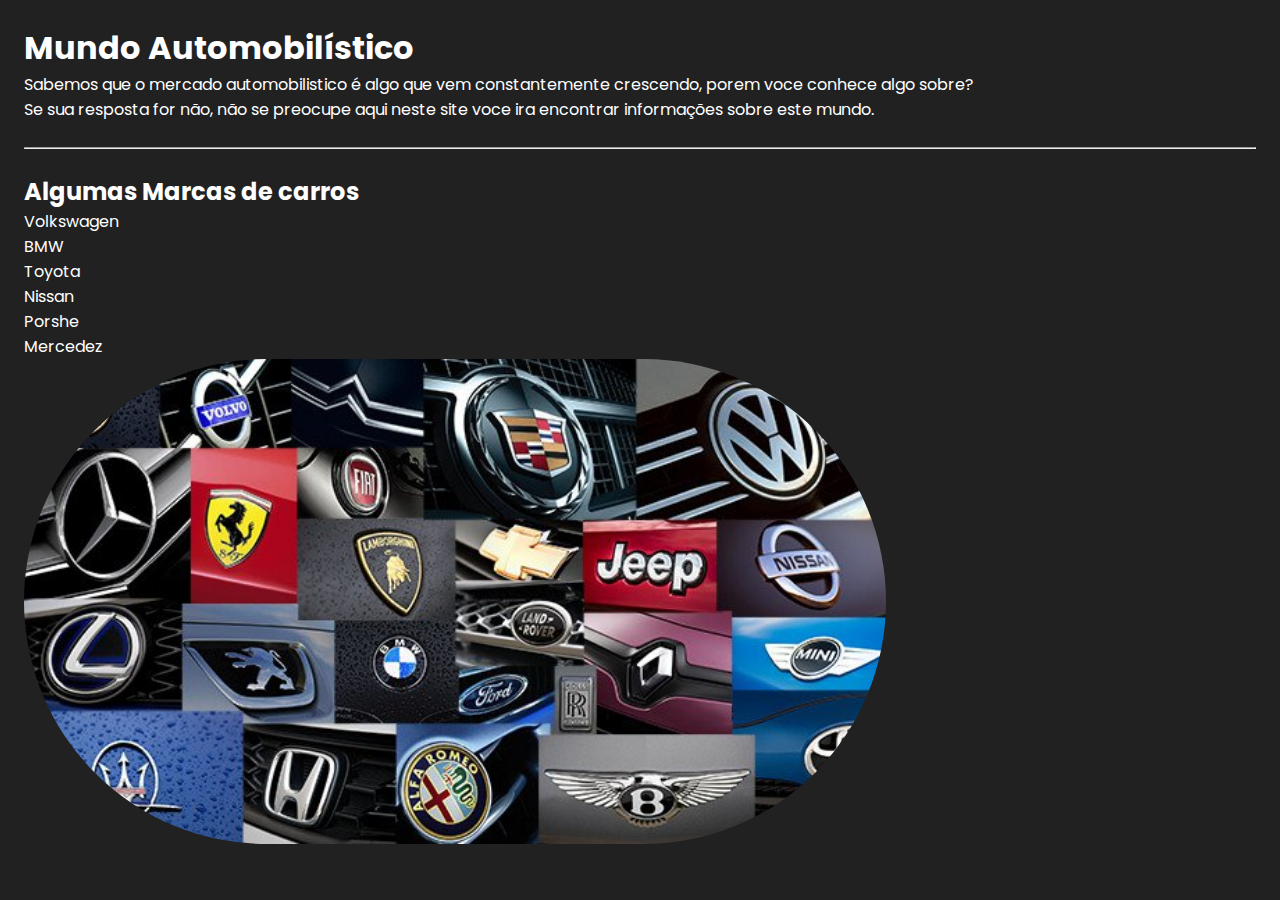
<file: trabDanilo/index.html>
<!DOCTYPE html>
<html lang="pt-br">
<head>
    <meta charset="UTF-8">
    <meta name="viewport" content="width=device-width, initial-scale=1.0">
    <link rel="stylesheet" href="style.css">
    <title>Carros Famosos</title>
</head>
<body>
    <h1>Mundo Automobilístico</h1>
    <p>Sabemos que o mercado automobilistico é algo que vem constantemente crescendo, porem voce conhece algo sobre? <br>Se sua resposta for não, não se preocupe aqui neste site voce ira encontrar informações sobre este mundo.</p>
    <br>
    <hr>
    <br>
    <h2>Algumas Marcas de carros</h2>
    <p><a href="pag001.html">Volkswagen</a></p>
    <p><a href="pag002.html">BMW</a></p>
    <p><a href="pag003.html">Toyota</a></p>
    <p><a href="pag004.html">Nissan</a></p>
    <p><a href="pag005.html">Porshe</a></p>
    <p><a href="pag006.html">Mercedez</a></p>
    <img src="imgs/marcas-carros.jpg" alt="marcasCarros">
</body>
</html>
</file>
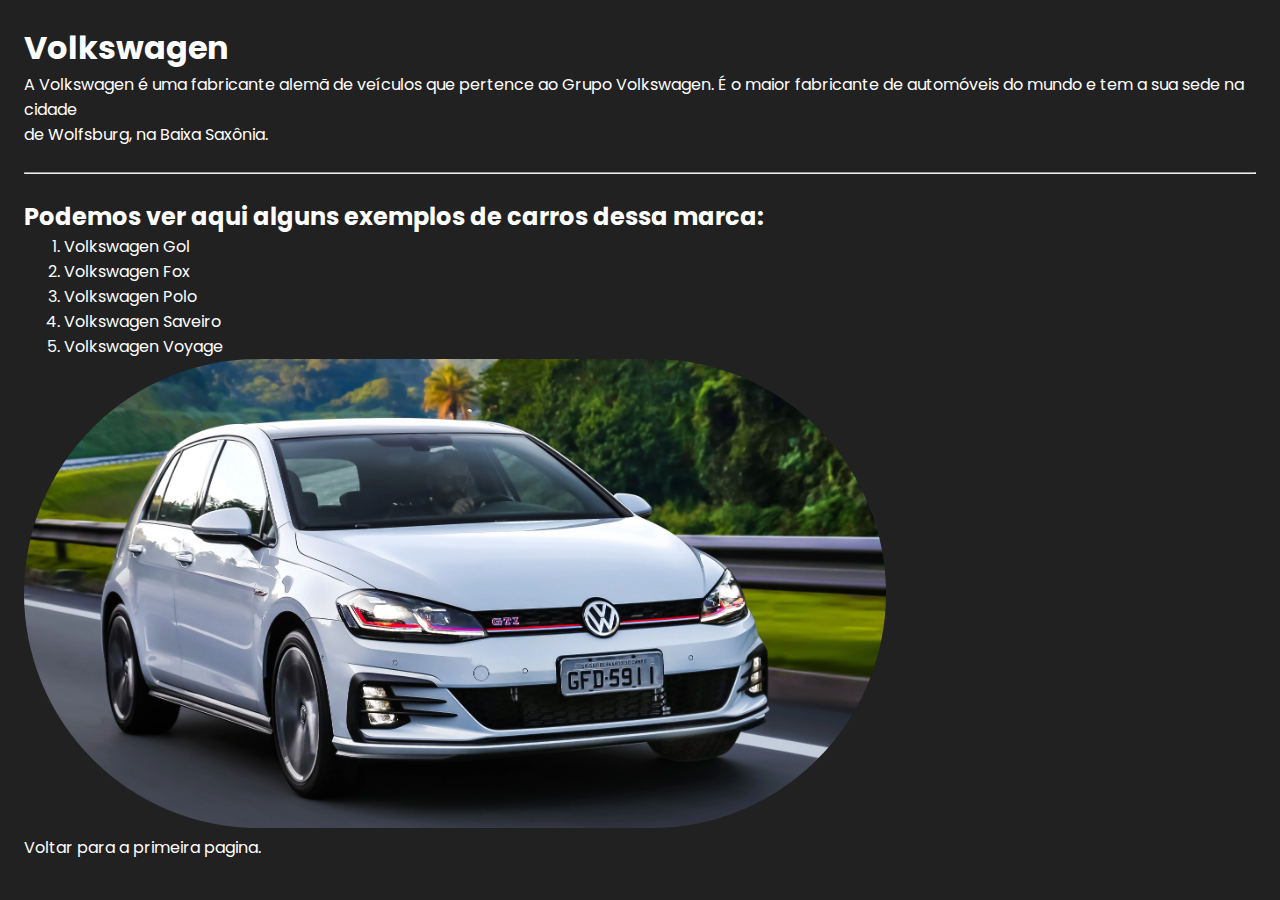
<file: trabDanilo/pag001.html>
<!DOCTYPE html>
<html lang="pt-br">
<head>
    <meta charset="UTF-8">
    <meta name="viewport" content="width=device-width, initial-scale=1.0">
    <link rel="stylesheet" href="style.css">
    <title>Volkswagen</title>
</head>
<body>
    <h1>Volkswagen</h1>
    <p>A Volkswagen é uma fabricante alemã de veículos que pertence ao Grupo Volkswagen. É o maior fabricante de automóveis do mundo e tem a sua sede na cidade<br> de Wolfsburg, na Baixa Saxônia.</p>
    <br>
    <hr>
    <br>
    <h2>Podemos ver aqui alguns exemplos de carros dessa marca:</h2>
    <ol>
        <li>Volkswagen Gol</li>
        <li>Volkswagen Fox</li>
        <li>Volkswagen Polo</li>
        <li>Volkswagen Saveiro</li>
        <li>Volkswagen Voyage</li>
    </ol>
    <img src="imgs/volkswagen.jpeg" alt="volks">
    <p><a href="index.html" rel="prev">Voltar para a primeira pagina.</a></p>
</body>
</html>
</file>
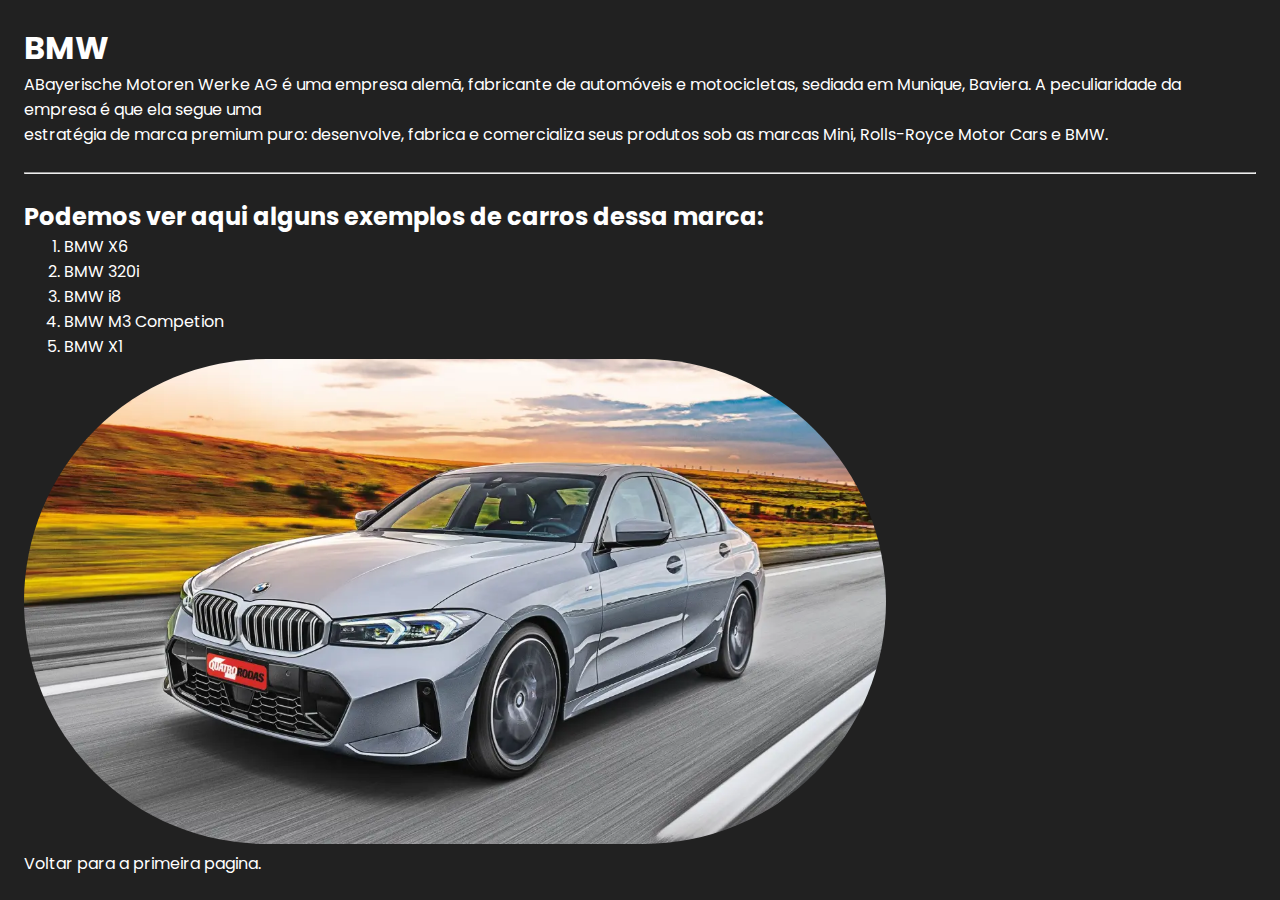
<file: trabDanilo/pag002.html>
<!DOCTYPE html>
<html lang="pt-br">
<head>
    <meta charset="UTF-8">
    <meta name="viewport" content="width=device-width, initial-scale=1.0">
    <link rel="stylesheet" href="style.css">
    <title>Document</title>
</head>
<body>
    <h1>BMW</h1>
    <p>ABayerische Motoren Werke AG é uma empresa alemã, fabricante de automóveis e motocicletas, sediada em Munique, Baviera. A peculiaridade da empresa é que ela segue uma <br>estratégia de marca premium puro: desenvolve, fabrica e comercializa seus produtos sob as marcas Mini, Rolls-Royce Motor Cars e BMW.</p>
    <br>
    <hr>
    <br>
    <h2>Podemos ver aqui alguns exemplos de carros dessa marca:</h2>
    <ol>
        <li>BMW X6</li>
        <li>BMW 320i</li>
        <li>BMW i8</li>
        <li>BMW M3 Competion</li>
        <li>BMW X1</li>
    </ol>
    <img src="imgs/bmw320i.jpeg" alt="bmw">
    <p><a href="index.html" rel="prev">Voltar para a primeira pagina.</a></p>
</body>
</html>
</file>
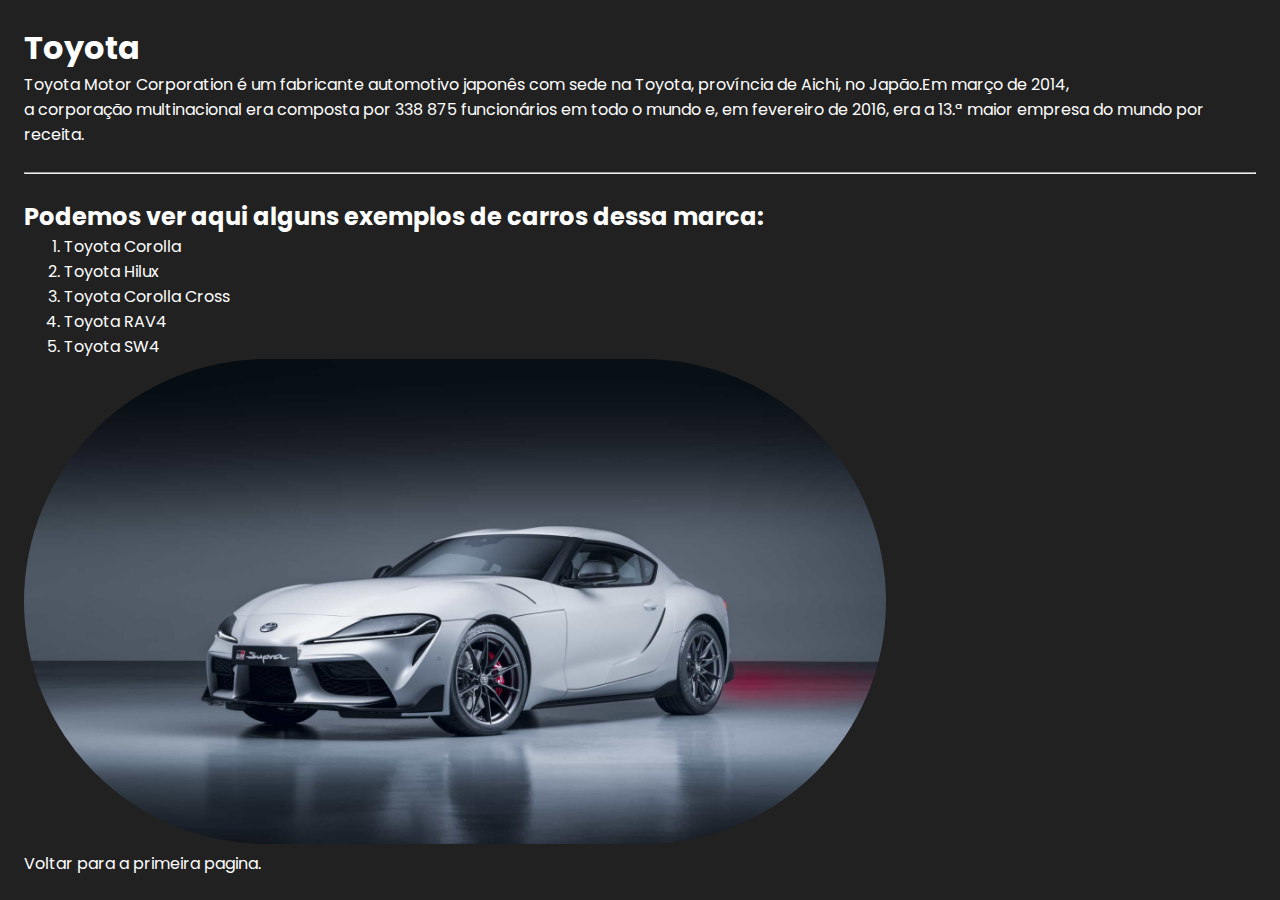
<file: trabDanilo/pag003.html>
<!DOCTYPE html>
<html lang="pt-br">
<head>
    <meta charset="UTF-8">
    <meta name="viewport" content="width=device-width, initial-scale=1.0">
    <link rel="stylesheet" href="style.css">
    <title>Toyota</title>
</head>
<body>
    <h1>Toyota</h1>
    <p>Toyota Motor Corporation é um fabricante automotivo japonês com sede na Toyota, província de Aichi, no Japão.Em março de 2014,<br> a corporação multinacional era composta por 338 875 funcionários em todo o mundo e, em fevereiro de 2016, era a 13.ª maior empresa do mundo por receita. </p>
    <br>
    <hr>
    <br>
    <h2>Podemos ver aqui alguns exemplos de carros dessa marca:</h2>
    <ol>
        <li>Toyota Corolla</li>
        <li>Toyota Hilux</li>
        <li>Toyota Corolla Cross</li>
        <li>Toyota RAV4</li>
        <li>Toyota SW4</li>
    </ol>
    <img src="imgs/toyota.jpeg" alt="toyota">
    <p><a href="index.html" rel="prev">Voltar para a primeira pagina.</a></p>
</body>
</html>
</file>
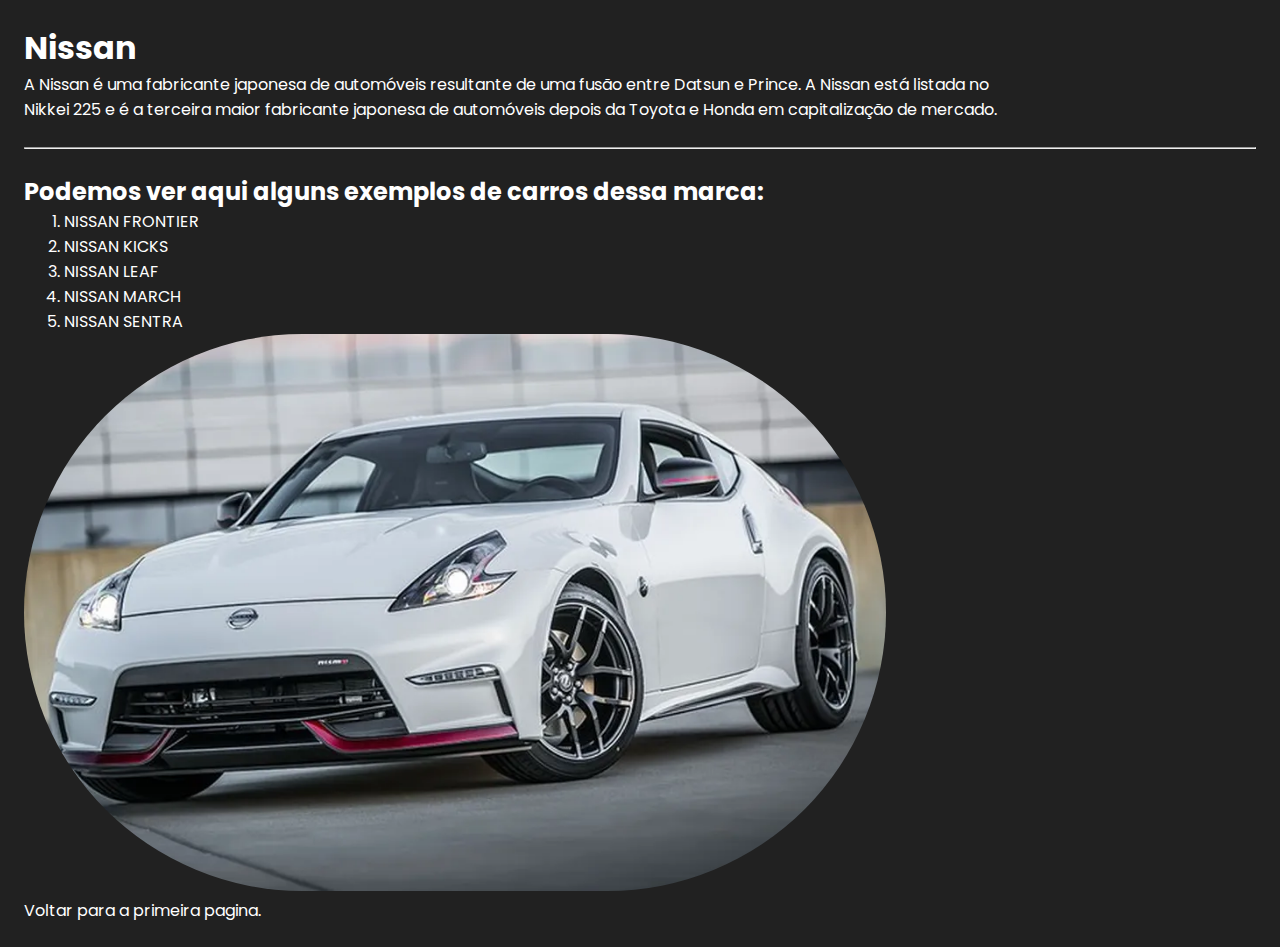
<file: trabDanilo/pag004.html>
<!DOCTYPE html>
<html lang="pt-br">
<head>
    <meta charset="UTF-8">
    <meta name="viewport" content="width=device-width, initial-scale=1.0">
    <link rel="stylesheet" href="style.css">
    <title>Nissan</title>
</head>
<body>
    <h1>Nissan</h1>
    <p>A Nissan é uma fabricante japonesa de automóveis resultante de uma fusão entre Datsun e Prince. A Nissan está listada no <br>Nikkei 225 e é a terceira maior fabricante japonesa de automóveis depois da Toyota e Honda em capitalização de mercado.</p>
    <br>
    <hr>
    <br>
    <h2>Podemos ver aqui alguns exemplos de carros dessa marca:</h2>
    <ol>
        <li>NISSAN FRONTIER</li>
        <li>NISSAN KICKS</li>
        <li>NISSAN LEAF</li>
        <li>NISSAN MARCH</li>
        <li>NISSAN SENTRA</li>
    </ol>
    <img src="imgs/nissan.jpeg" alt="nissan">
    <p><a href="index.html" rel="prev">Voltar para a primeira pagina.</a></p>
</body>
</html>
</file>
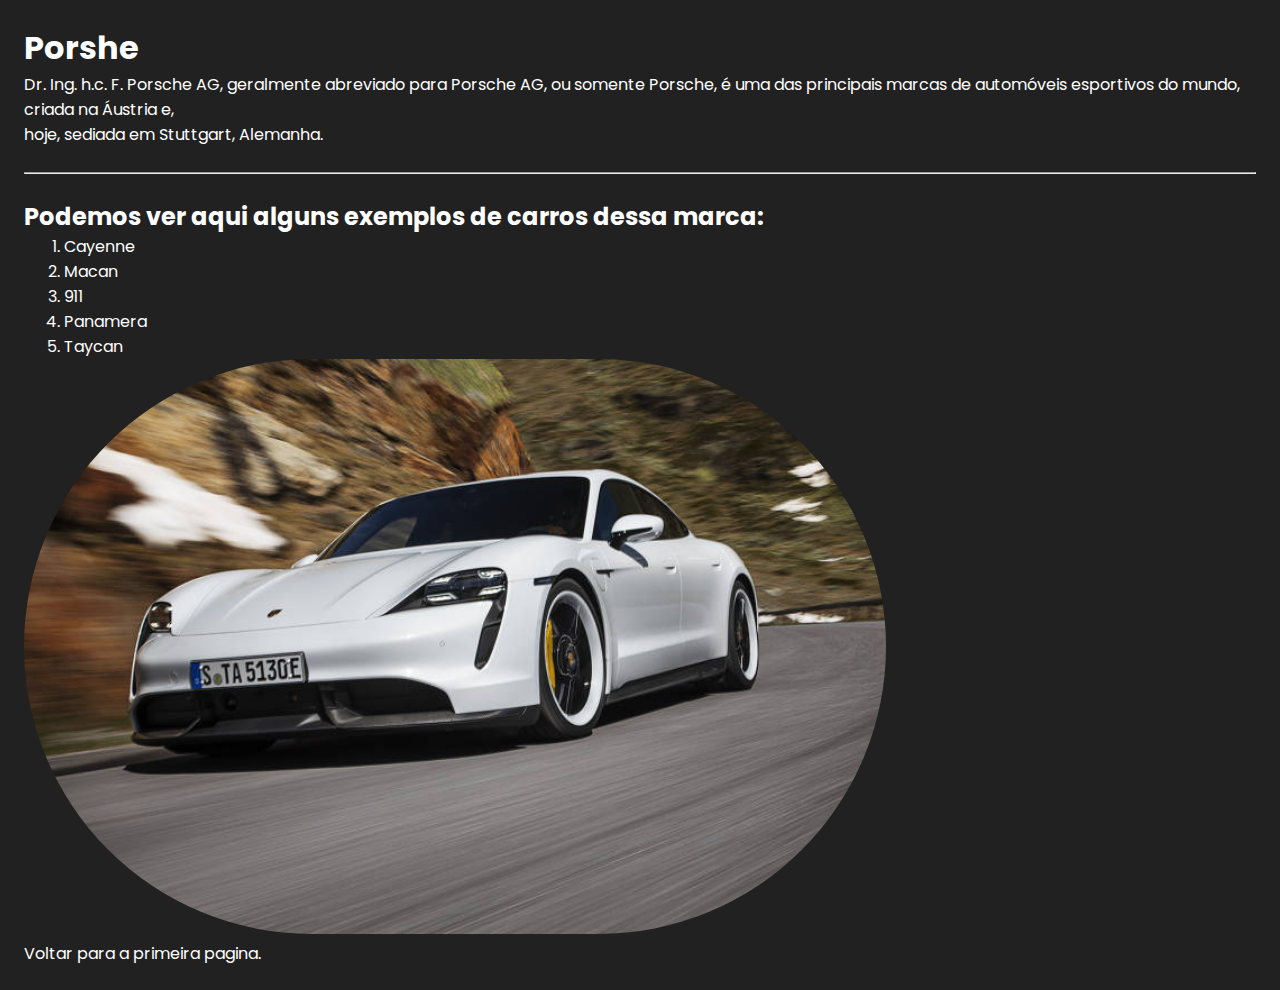
<file: trabDanilo/pag005.html>
<!DOCTYPE html>
<html lang="pt-br">
<head>
    <meta charset="UTF-8">
    <meta name="viewport" content="width=device-width, initial-scale=1.0">
    <link rel="stylesheet" href="style.css">
    <title>Porshe</title>
</head>
<body>
    <h1>Porshe</h1>
    <p>Dr. Ing. h.c. F. Porsche AG, geralmente abreviado para Porsche AG, ou somente Porsche, é uma das principais marcas de automóveis esportivos do mundo, criada na Áustria e,<br>hoje, sediada em Stuttgart, Alemanha.</p>
    <br>
    <hr>
    <br>
    <h2>Podemos ver aqui alguns exemplos de carros dessa marca:</h2>
    <ol>
        <li>Cayenne</li>
        <li>Macan</li>
        <li>911</li>
        <li>Panamera</li>
        <li>Taycan</li>
    </ol>
    <img src="imgs/porshe.jpeg" alt="porshe">
    <p><a href="index.html" rel="prev">Voltar para a primeira pagina.</a></p>
</body>
</html>
</file>
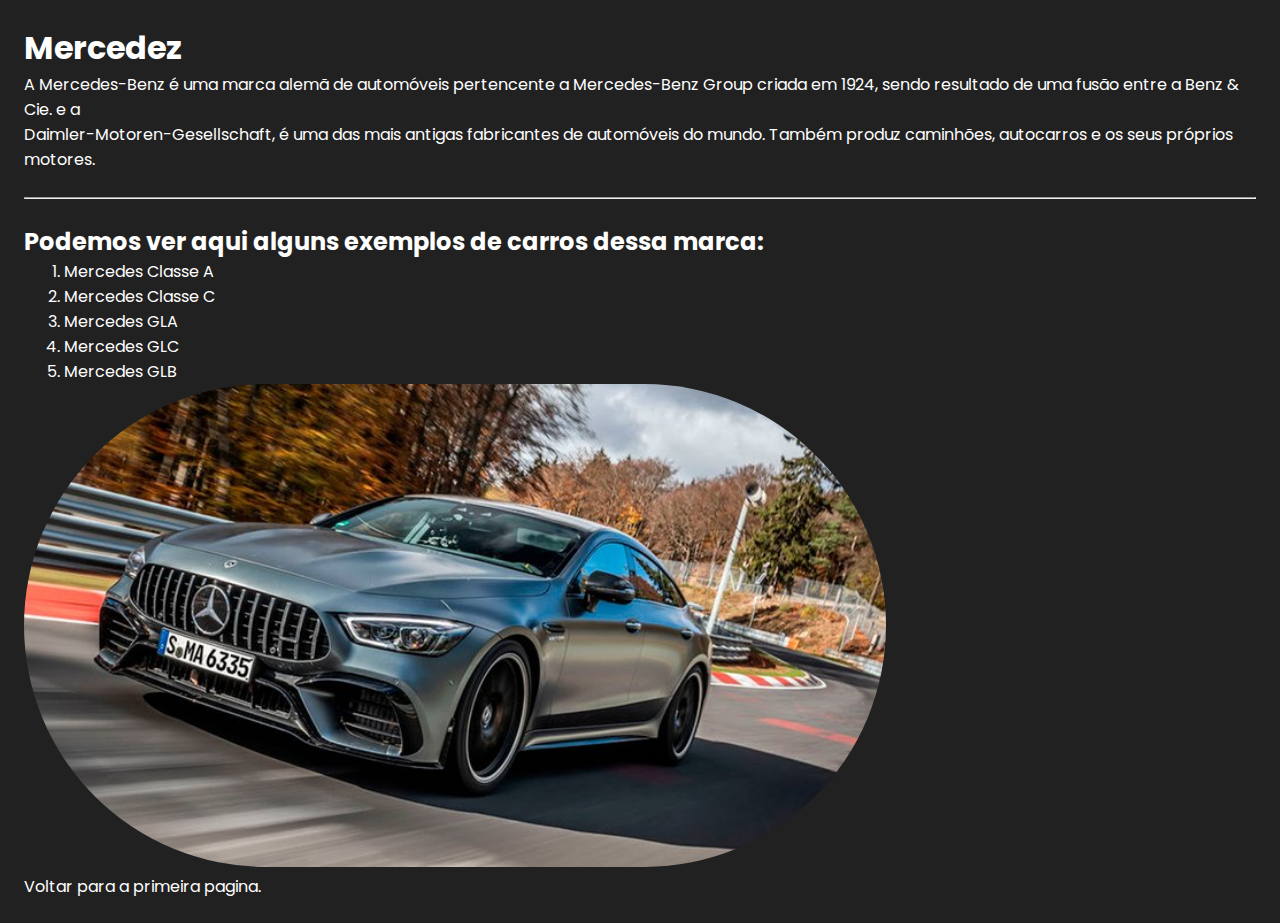
<file: trabDanilo/pag006.html>
<!DOCTYPE html>
<html lang="pt-br">
<head>
    <meta charset="UTF-8">
    <meta name="viewport" content="width=device-width, initial-scale=1.0">
    <link rel="stylesheet" href="style.css">
    <title>Mercedez</title>
</head>
<body>
    <h1>Mercedez</h1>
    <p>A Mercedes-Benz é uma marca alemã de automóveis pertencente a Mercedes-Benz Group criada em 1924, sendo resultado de uma fusão entre a Benz & Cie. e a <br>Daimler-Motoren-Gesellschaft, é uma das mais antigas fabricantes de automóveis do mundo. Também produz caminhões, autocarros e os seus próprios motores.</p>
    <br>
    <hr>
    <br>
    <h2>Podemos ver aqui alguns exemplos de carros dessa marca:</h2>
    <ol>
        <li>Mercedes Classe A</li>
        <li>Mercedes Classe C</li>
        <li>Mercedes GLA</li>
        <li>Mercedes GLC</li>
        <li>Mercedes GLB</li>
    </ol>
    <img src="imgs/mercedez.jpeg" alt="mercedez">
    <p><a href="index.html" rel="prev">Voltar para a primeira pagina.</a></p>
</body>
</html>
</file>
<file: trabDanilo/style.css>
@import url('https://fonts.googleapis.com/css2?family=Poppins:wght@300;400;500;600;700&display=swap');

*{
    margin: 0;
    outline: none;
    font-family: 'Poppins', sans-serif;
    box-sizing: border-box;
}

a{
    color: #fff; 
    text-decoration: none;
}

body{
    color: #fff;
    background-color: #212121;
    padding: 1.5rem;
}

img{
    width: 70%;
    border-radius: 400px;
    size: 50px;
}
</file>
